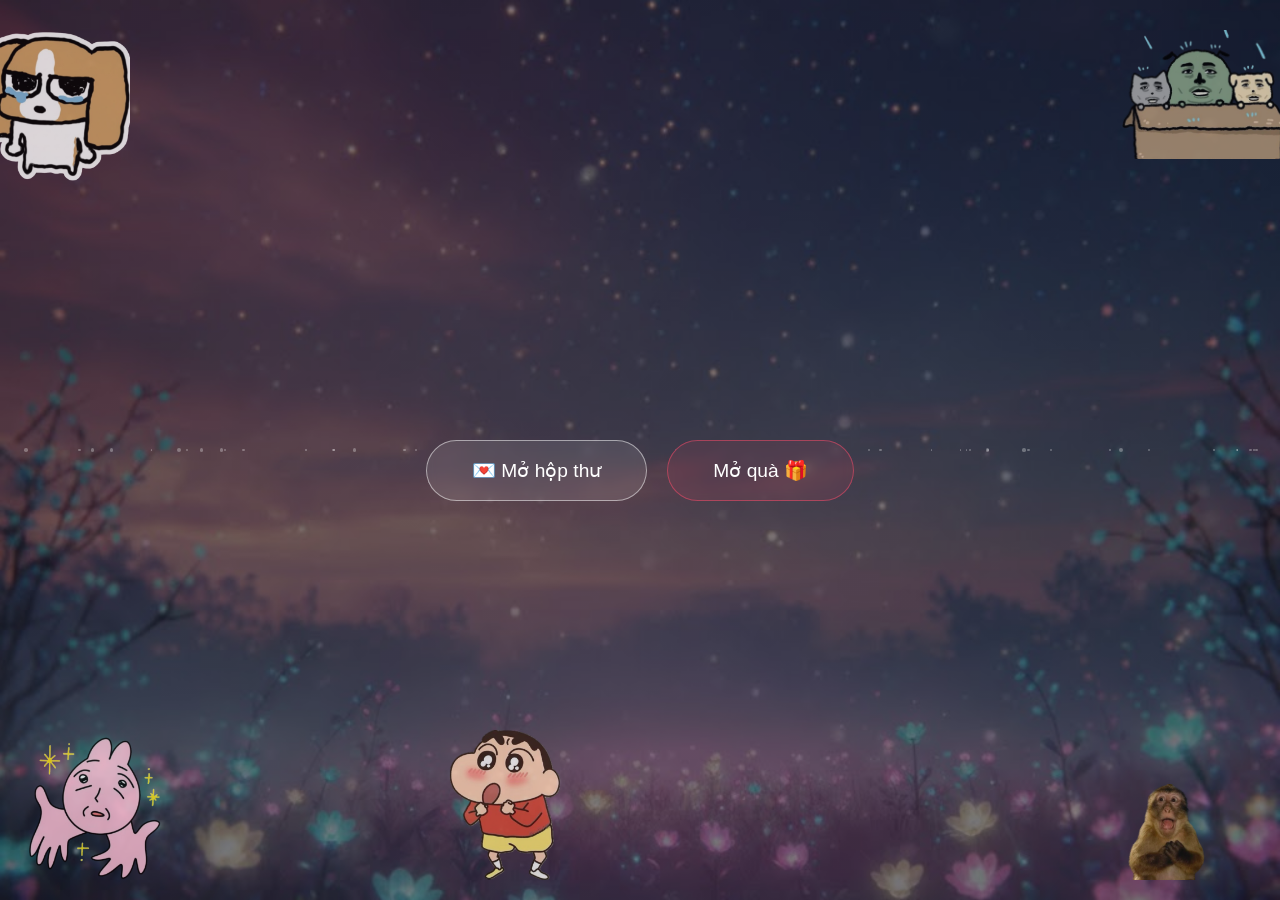
<file: index.html>
<!DOCTYPE html>
<html lang="vi">
<head>
    <meta charset="UTF-8">
    <meta name="viewport" content="width=device-width, initial-scale=1.0">
    <title>L...</title>
    <link rel="stylesheet" href="home.css">
</head>
<body>
    <img src="anh2.png" class="funny-meme meme-1" alt="Thỏ hồng">
    <img src="anh1.png" class="funny-meme meme-2" alt="3 khuôn mặt">
    <img src="anh3.png" class="funny-meme meme-3" alt="con chó">
    <img src="anh4.png" class="funny-meme meme-4" alt="con khỉ">
    <img src="anh5.png" class="funny-meme meme-5" alt="sin">
    <div class="container">
        <h1></h1>
        
        <div class="button-group">
            <div class="mail-btn" id="openMail">💌 Mở hộp thư</div>
            <a href="flower.html" class="gift-btn">Mở quà 🎁</a>
        </div>
    </div>

    <div id="letterModal" class="modal">
        <div class="modal-content">
            <span class="close-btn" id="closeMail">&times;</span>
            <h2>Gửi Em 💌,</h2>
            <p>Chúc người Đẹp ngày 1/6 vui vẻ tuyệt vời, tràn đầy năng lượng cùng ngập tràn điều hạnh phúc</p>
            <p>Luôn vui vẻ, tươi tắn và xinh xắn, bỏ lại hết những muộn phiền và nở nụ cười thật xinh nhoaaa hihi</p>
            <p>❤️❤️❤️❤️</p>
        </div>
    </div>

    <script>
        // Hiệu ứng hạt lấp lánh cũ của ông
        function createParticles() {
            for (let i = 0; i < 50; i++) {
                const particle = document.createElement('div');
                particle.className = 'particle';
                const size = Math.random() * 3 + 1 + 'px';
                particle.style.width = size;
                particle.style.height = size;
                particle.style.left = Math.random() * 100 + 'vw';
                particle.style.animationDuration = Math.random() * 10 + 10 + 's';
                particle.style.animationDelay = Math.random() * 10 + 's';
                document.body.appendChild(particle);
            }
        }
        createParticles();

        // ------------------------------------------------
        // CODE JAVASCRIPT MỚI CHO HỘP THƯ
        // ------------------------------------------------
        const mailBtn = document.getElementById('openMail');
        const modal = document.getElementById('letterModal');
        const closeBtn = document.getElementById('closeMail');

        // Mở thư
        mailBtn.onclick = function() {
            modal.style.display = "flex";
            // Dùng setTimeout để hiệu ứng CSS transition hoạt động mượt
            setTimeout(() => {
                modal.classList.add('show');
            }, 10);
        }

        // Đóng thư khi bấm dấu X
        closeBtn.onclick = function() {
            modal.classList.remove('show');
            setTimeout(() => {
                modal.style.display = "none";
            }, 400); // Đợi 400ms cho hiệu ứng mờ dần xong mới ẩn hẳn
        }

        // Đóng thư khi click ra ngoài vùng bức thư
        window.onclick = function(event) {
            if (event.target == modal) {
                modal.classList.remove('show');
                setTimeout(() => {
                    modal.style.display = "none";
                }, 400);
            }
        }
    </script>
</body>
</html>
</file>
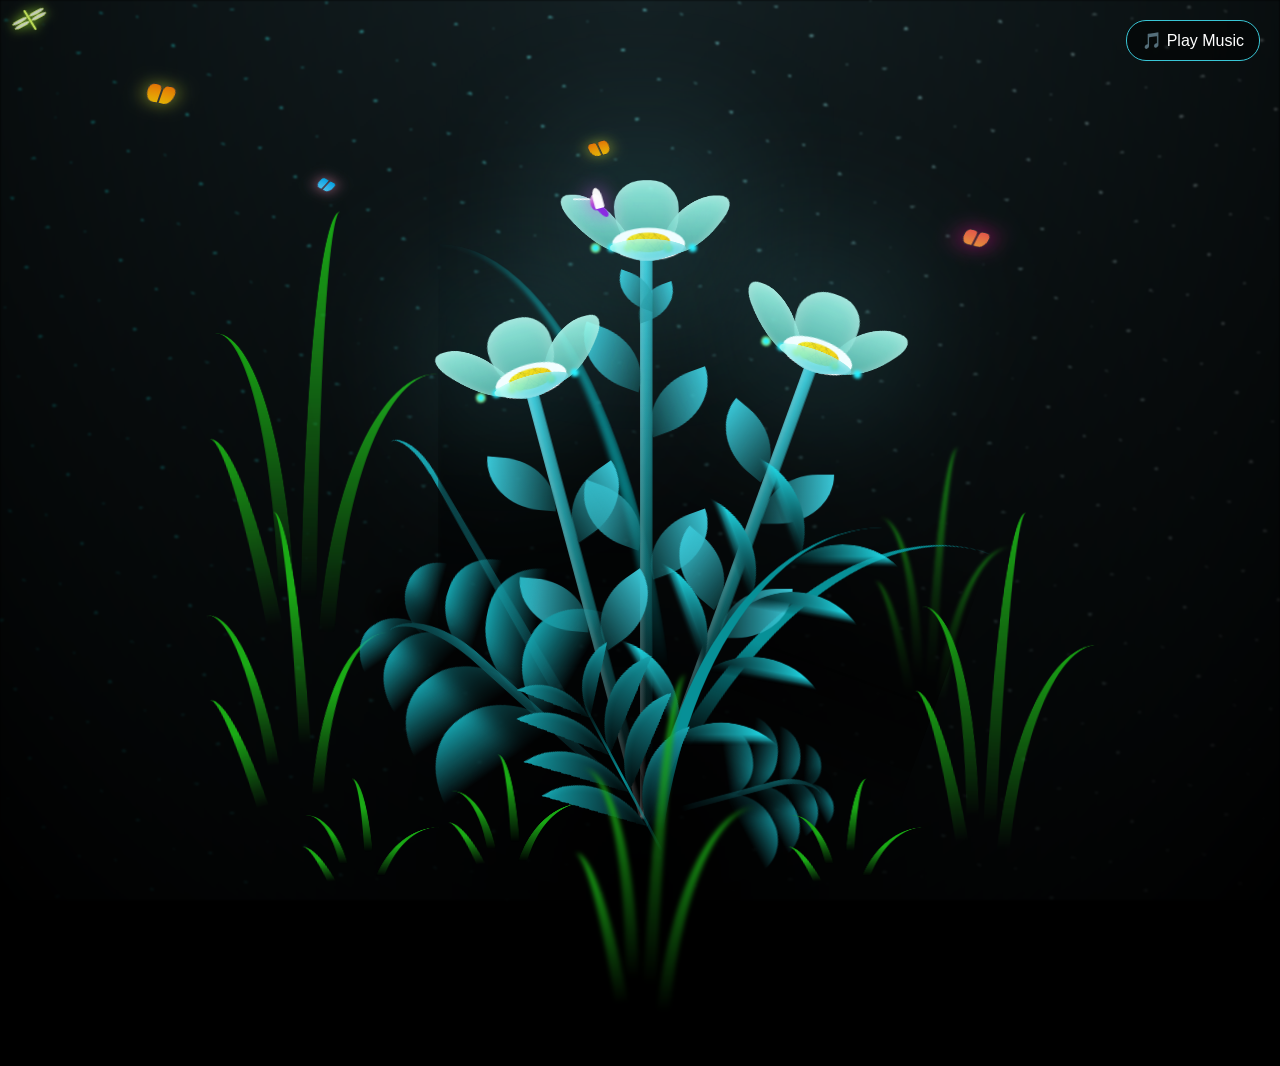
<file: flower.html>
<!DOCTYPE html>
<html lang="en">
<head>
    <meta charset="UTF-8">
    <meta name="viewport" content="width=device-width, initial-scale=1.0">
    <title>CSS Blossoming Flowers at Magical Night</title>
    <link rel="stylesheet" href="style.css">
</head>
   
<body class="not-loaded">
    <div class="night"></div>
   <div class="butterfly-space">
        <div class="butterfly-container b-1">
            <div class="butterfly">
                <div class="wing left-wing"></div>
                <div class="wing right-wing"></div>
            </div>
        </div>
        
        <div class="butterfly-container b-2">
            <div class="butterfly">
                <div class="wing left-wing"></div>
                <div class="wing right-wing"></div>
            </div>
        </div>

        <div class="butterfly-container b-3">
            <div class="butterfly">
                <div class="wing left-wing"></div>
                <div class="wing right-wing"></div>
            </div>
        </div>
    </div>
    <div class="dragonfly-container d-1">
            <div class="dragonfly">
                <div class="body"></div>
                <div class="d-wing d-left-top"></div>
                <div class="d-wing d-left-bottom"></div>
                <div class="d-wing d-right-top"></div>
                <div class="d-wing d-right-bottom"></div>
            </div>
        </div>
      <div class="hummingbird-container h-1">
            <div class="hummingbird">
                <div class="h-beak"></div>
                <div class="h-body"></div>
                <div class="h-tail"></div>
                <div class="h-wing h-wing-l"></div>
                <div class="h-wing h-wing-r"></div>
            </div>
        </div>
        <div class="butterfly-container b-5">
            <div class="butterfly">
                <div class="wing left-wing"></div>
                <div class="wing right-wing"></div>
            </div>
        </div>
    <div class="flowers">
      <div class="flower flower--1">
        <div class="flower__leafs flower__leafs--1">
          <div class="flower__leaf flower__leaf--1"></div>
          <div class="flower__leaf flower__leaf--2"></div>
          <div class="flower__leaf flower__leaf--3"></div>
          <div class="flower__leaf flower__leaf--4"></div>
          <div class="flower__white-circle"></div>
  
          <div class="flower__light flower__light--1"></div>
          <div class="flower__light flower__light--2"></div>
          <div class="flower__light flower__light--3"></div>
          <div class="flower__light flower__light--4"></div>
          <div class="flower__light flower__light--5"></div>
          <div class="flower__light flower__light--6"></div>
          <div class="flower__light flower__light--7"></div>
          <div class="flower__light flower__light--8"></div>
  
        </div>
        <div class="flower__line">
          <div class="flower__line__leaf flower__line__leaf--1"></div>
          <div class="flower__line__leaf flower__line__leaf--2"></div>
          <div class="flower__line__leaf flower__line__leaf--3"></div>
          <div class="flower__line__leaf flower__line__leaf--4"></div>
          <div class="flower__line__leaf flower__line__leaf--5"></div>
          <div class="flower__line__leaf flower__line__leaf--6"></div>
        </div>
      </div>
  
      <div class="flower flower--2">
        <div class="flower__leafs flower__leafs--2">
          <div class="flower__leaf flower__leaf--1"></div>
          <div class="flower__leaf flower__leaf--2"></div>
          <div class="flower__leaf flower__leaf--3"></div>
          <div class="flower__leaf flower__leaf--4"></div>
          <div class="flower__white-circle"></div>
  
          <div class="flower__light flower__light--1"></div>
          <div class="flower__light flower__light--2"></div>
          <div class="flower__light flower__light--3"></div>
          <div class="flower__light flower__light--4"></div>
          <div class="flower__light flower__light--5"></div>
          <div class="flower__light flower__light--6"></div>
          <div class="flower__light flower__light--7"></div>
          <div class="flower__light flower__light--8"></div>
  
        </div>
        <div class="flower__line">
          <div class="flower__line__leaf flower__line__leaf--1"></div>
          <div class="flower__line__leaf flower__line__leaf--2"></div>
          <div class="flower__line__leaf flower__line__leaf--3"></div>
          <div class="flower__line__leaf flower__line__leaf--4"></div>
        </div>
      </div>
  
      <div class="flower flower--3">
        <div class="flower__leafs flower__leafs--3">
          <div class="flower__leaf flower__leaf--1"></div>
          <div class="flower__leaf flower__leaf--2"></div>
          <div class="flower__leaf flower__leaf--3"></div>
          <div class="flower__leaf flower__leaf--4"></div>
          <div class="flower__white-circle"></div>
  
          <div class="flower__light flower__light--1"></div>
          <div class="flower__light flower__light--2"></div>
          <div class="flower__light flower__light--3"></div>
          <div class="flower__light flower__light--4"></div>
          <div class="flower__light flower__light--5"></div>
          <div class="flower__light flower__light--6"></div>
          <div class="flower__light flower__light--7"></div>
          <div class="flower__light flower__light--8"></div>
  
        </div>
        <div class="flower__line">
          <div class="flower__line__leaf flower__line__leaf--1"></div>
          <div class="flower__line__leaf flower__line__leaf--2"></div>
          <div class="flower__line__leaf flower__line__leaf--3"></div>
          <div class="flower__line__leaf flower__line__leaf--4"></div>
        </div>
      </div>
    
  
      <div class="grow-ans" style="--d:1.2s">
        <div class="flower__g-long">
          <div class="flower__g-long__top"></div>
          <div class="flower__g-long__bottom"></div>
        </div>
      </div>
  
      <div class="growing-grass">
        <div class="flower__grass flower__grass--1">
          <div class="flower__grass--top"></div>
          <div class="flower__grass--bottom"></div>
          <div class="flower__grass__leaf flower__grass__leaf--1"></div>
          <div class="flower__grass__leaf flower__grass__leaf--2"></div>
          <div class="flower__grass__leaf flower__grass__leaf--3"></div>
          <div class="flower__grass__leaf flower__grass__leaf--4"></div>
          <div class="flower__grass__leaf flower__grass__leaf--5"></div>
          <div class="flower__grass__leaf flower__grass__leaf--6"></div>
          <div class="flower__grass__leaf flower__grass__leaf--7"></div>
          <div class="flower__grass__leaf flower__grass__leaf--8"></div>
          <div class="flower__grass__overlay"></div>
        </div>
      </div>
  
      <div class="growing-grass">
        <div class="flower__grass flower__grass--2">
          <div class="flower__grass--top"></div>
          <div class="flower__grass--bottom"></div>
          <div class="flower__grass__leaf flower__grass__leaf--1"></div>
          <div class="flower__grass__leaf flower__grass__leaf--2"></div>
          <div class="flower__grass__leaf flower__grass__leaf--3"></div>
          <div class="flower__grass__leaf flower__grass__leaf--4"></div>
          <div class="flower__grass__leaf flower__grass__leaf--5"></div>
          <div class="flower__grass__leaf flower__grass__leaf--6"></div>
          <div class="flower__grass__leaf flower__grass__leaf--7"></div>
          <div class="flower__grass__leaf flower__grass__leaf--8"></div>
          <div class="flower__grass__overlay"></div>
        </div>
      </div>
  
      <div class="grow-ans" style="--d:2.4s">
        <div class="flower__g-right flower__g-right--1">
          <div class="leaf"></div>
        </div>
      </div>
  
      <div class="grow-ans" style="--d:2.8s">
        <div class="flower__g-right flower__g-right--2">
          <div class="leaf"></div>
        </div>
      </div>
  
      <div class="grow-ans" style="--d:2.8s">
        <div class="flower__g-front">
          <div class="flower__g-front__leaf-wrapper flower__g-front__leaf-wrapper--1">
            <div class="flower__g-front__leaf"></div>
          </div>
          <div class="flower__g-front__leaf-wrapper flower__g-front__leaf-wrapper--2">
            <div class="flower__g-front__leaf"></div>
          </div>
          <div class="flower__g-front__leaf-wrapper flower__g-front__leaf-wrapper--3">
            <div class="flower__g-front__leaf"></div>
          </div>
          <div class="flower__g-front__leaf-wrapper flower__g-front__leaf-wrapper--4">
            <div class="flower__g-front__leaf"></div>
          </div>
          <div class="flower__g-front__leaf-wrapper flower__g-front__leaf-wrapper--5">
            <div class="flower__g-front__leaf"></div>
          </div>
          <div class="flower__g-front__leaf-wrapper flower__g-front__leaf-wrapper--6">
            <div class="flower__g-front__leaf"></div>
          </div>
          <div class="flower__g-front__leaf-wrapper flower__g-front__leaf-wrapper--7">
            <div class="flower__g-front__leaf"></div>
          </div>
          <div class="flower__g-front__leaf-wrapper flower__g-front__leaf-wrapper--8">
            <div class="flower__g-front__leaf"></div>
          </div>
          <div class="flower__g-front__line"></div>
        </div>
      </div>
  
      <div class="grow-ans" style="--d:3.2s">
        <div class="flower__g-fr">
          <div class="leaf"></div>
          <div class="flower__g-fr__leaf flower__g-fr__leaf--1"></div>
          <div class="flower__g-fr__leaf flower__g-fr__leaf--2"></div>
          <div class="flower__g-fr__leaf flower__g-fr__leaf--3"></div>
          <div class="flower__g-fr__leaf flower__g-fr__leaf--4"></div>
          <div class="flower__g-fr__leaf flower__g-fr__leaf--5"></div>
          <div class="flower__g-fr__leaf flower__g-fr__leaf--6"></div>
          <div class="flower__g-fr__leaf flower__g-fr__leaf--7"></div>
          <div class="flower__g-fr__leaf flower__g-fr__leaf--8"></div>
        </div>
      </div>
  
      <div class="long-g long-g--0">
        <div class="grow-ans" style="--d:3s">
          <div class="leaf leaf--0"></div>
        </div>
        <div class="grow-ans" style="--d:2.2s">
          <div class="leaf leaf--1"></div>
        </div>
        <div class="grow-ans" style="--d:3.4s">
          <div class="leaf leaf--2"></div>
        </div>
        <div class="grow-ans" style="--d:3.6s">
          <div class="leaf leaf--3"></div>
        </div>
      </div>
  
      <div class="long-g long-g--1">
        <div class="grow-ans" style="--d:3.6s">
          <div class="leaf leaf--0"></div>
        </div>
        <div class="grow-ans" style="--d:3.8s">
          <div class="leaf leaf--1"></div>
        </div>
        <div class="grow-ans" style="--d:4s">
          <div class="leaf leaf--2"></div>
        </div>
        <div class="grow-ans" style="--d:4.2s">
          <div class="leaf leaf--3"></div>
        </div>
      </div>
  
      <div class="long-g long-g--2">
        <div class="grow-ans" style="--d:4s">
          <div class="leaf leaf--0"></div>
        </div>
        <div class="grow-ans" style="--d:4.2s">
          <div class="leaf leaf--1"></div>
        </div>
        <div class="grow-ans" style="--d:4.4s">
          <div class="leaf leaf--2"></div>
        </div>
        <div class="grow-ans" style="--d:4.6s">
          <div class="leaf leaf--3"></div>
        </div>
      </div>
  
      <div class="long-g long-g--3">
        <div class="grow-ans" style="--d:4s">
          <div class="leaf leaf--0"></div>
        </div>
        <div class="grow-ans" style="--d:4.2s">
          <div class="leaf leaf--1"></div>
        </div>
        <div class="grow-ans" style="--d:3s">
          <div class="leaf leaf--2"></div>
        </div>
        <div class="grow-ans" style="--d:3.6s">
          <div class="leaf leaf--3"></div>
        </div>
      </div>
  
      <div class="long-g long-g--4">
        <div class="grow-ans" style="--d:4s">
          <div class="leaf leaf--0"></div>
        </div>
        <div class="grow-ans" style="--d:4.2s">
          <div class="leaf leaf--1"></div>
        </div>
        <div class="grow-ans" style="--d:3s">
          <div class="leaf leaf--2"></div>
        </div>
        <div class="grow-ans" style="--d:3.6s">
          <div class="leaf leaf--3"></div>
        </div>
      </div>
  
      <div class="long-g long-g--5">
        <div class="grow-ans" style="--d:4s">
          <div class="leaf leaf--0"></div>
        </div>
        <div class="grow-ans" style="--d:4.2s">
          <div class="leaf leaf--1"></div>
        </div>
        <div class="grow-ans" style="--d:3s">
          <div class="leaf leaf--2"></div>
        </div>
        <div class="grow-ans" style="--d:3.6s">
          <div class="leaf leaf--3"></div>
        </div>
      </div>
  
      <div class="long-g long-g--6">
        <div class="grow-ans" style="--d:4.2s">
          <div class="leaf leaf--0"></div>
        </div>
        <div class="grow-ans" style="--d:4.4s">
          <div class="leaf leaf--1"></div>
        </div>
        <div class="grow-ans" style="--d:4.6s">
          <div class="leaf leaf--2"></div>
        </div>
        <div class="grow-ans" style="--d:4.8s">
          <div class="leaf leaf--3"></div>
        </div>
      </div>
  
      <div class="long-g long-g--7">
        <div class="grow-ans" style="--d:3s">
          <div class="leaf leaf--0"></div>
        </div>
        <div class="grow-ans" style="--d:3.2s">
          <div class="leaf leaf--1"></div>
        </div>
        <div class="grow-ans" style="--d:3.5s">
          <div class="leaf leaf--2"></div>
        </div>
        <div class="grow-ans" style="--d:3.6s">
          <div class="leaf leaf--3"></div>
        </div>
      </div>
    </div>
        <audio id="bg-music" loop>
        <source src="nhac.mp3" type="audio/mpeg">
        </audio>
        <div id="music-control" class="music-btn">🎵 Play Music</div>
    
   <div id="lyrics-container"></div>


    <!-- Javascript here -->
<script src="app.js"></script>
</body>
</html>
</file>
<file: home.css>
:root {
    --primary-color: hsl(349, 100%, 65%);
    --bg-color: #050505;
}

body {
    margin: 0;
    height: 100vh;
    display: flex;
    align-items: center;
    justify-content: center;
    /* 1. Đường dẫn ảnh: Đảm bảo file ảnh nằm cùng thư mục với index.html */
    background-image: linear-gradient(rgba(0, 0, 0, 0.3), rgba(0, 0, 0, 0.3)), url('valentine-bg.png');
    
    /* 2. Full màn hình: Đây là các dòng quan trọng nhất */
    background-size: cover;        /* Ảnh sẽ co giãn để phủ kín toàn bộ màn hình */
    background-position: center;   /* Giữ tâm bức ảnh luôn ở giữa */
    background-repeat: no-repeat;  /* Không cho phép ảnh bị lặp lại (tile) */
    background-attachment: fixed;  /* Cố định ảnh nền khi cuộn trang */

    color: white;
    font-family: 'Segoe UI', Tahoma, Geneva, Verdana, sans-serif;
    overflow: hidden;
    position: relative;
}

body::before {
    content: "";
    position: absolute;
    width: 100%;
    height: 100%;
    z-index: -1;
}

.container {
    text-align: center;
    z-index: 10;
    padding: 20px;
}

h1 {
    font-size: clamp(1.5rem, 5vw, 2.5rem);
    margin-bottom: 40px;
    font-weight: 300;
    letter-spacing: 3px;
    color: #f0f0f0;
    text-shadow: 0 0 10px rgba(255, 255, 255, 0.2);
    animation: fadeInDown 1.5s ease-out;
}

.gift-btn {
    position: relative;
    padding: 18px 45px;
    font-size: 1.2rem;
    color: white;
    text-decoration: none;
    border: 1px solid rgba(255, 77, 109, 0.5);
    background: rgba(255, 77, 109, 0.1);
    border-radius: 50px;
    overflow: hidden;
    transition: all 0.4s cubic-bezier(0.4, 0, 0.2, 1);
    display: inline-block;
    -webkit-backdrop-filter: blur(5px); /* Safari support */
    backdrop-filter: blur(5px);
    animation: fadeInUp 1.5s ease-out 0.5s backwards;
}

.gift-btn:hover {
    background: var(--primary-color);
    border-color: var(--primary-color);
    box-shadow: 0 0 30px rgba(255, 77, 109, 0.6);
    transform: translateY(-5px) scale(1.05);
}

.particle {
    position: absolute;
    background: white;
    border-radius: 50%;
    pointer-events: none;
    opacity: 0.3;
    animation: float 20s linear infinite;
}

@keyframes fadeInDown {
    from { opacity: 0; transform: translateY(-30px); }
    to { opacity: 1; transform: translateY(0); }
}

@keyframes fadeInUp {
    from { opacity: 0; transform: translateY(30px); }
    to { opacity: 1; transform: translateY(0); }
}

@keyframes float {
    0% { transform: translateY(100vh) rotate(0deg); opacity: 0; }
    10% { opacity: 0.5; }
    90% { opacity: 0.5; }
    100% { transform: translateY(-10vh) rotate(360deg); opacity: 0; }
}

/* Sắp xếp 2 nút nằm ngang */
.button-group {
    display: flex;
    gap: 20px;
    justify-content: center;
    margin-top: 20px;
    flex-wrap: wrap; /* Để tự rớt dòng trên điện thoại */
}

/* Nút hộp thư */
.mail-btn {
    position: relative;
    padding: 18px 45px;
    font-size: 1.2rem;
    color: white;
    text-decoration: none;
    border: 1px solid rgba(255, 255, 255, 0.5);
    background: rgba(255, 255, 255, 0.1);
    border-radius: 50px;
    cursor: pointer;
    transition: all 0.4s cubic-bezier(0.4, 0, 0.2, 1);
    -webkit-backdrop-filter: blur(5px);
    backdrop-filter: blur(5px);
    animation: fadeInUp 1.5s ease-out 0.5s backwards;
}

.mail-btn:hover {
    background: rgba(255, 255, 255, 0.3);
    border-color: #fff;
    box-shadow: 0 0 30px rgba(255, 255, 255, 0.4);
    transform: translateY(-5px) scale(1.05);
}

/* --- GIAO DIỆN BỨC THƯ (MODAL) --- */

.modal {
    display: none; /* Ẩn mặc định */
    position: fixed;
    z-index: 1000;
    left: 0;
    top: 0;
    width: 100%;
    height: 100%;
    background-color: rgba(0, 0, 0, 0.6); /* Nền mờ tối */
    -webkit-backdrop-filter: blur(5px); /* Safari 9+, iOS Safari 9+ */
    backdrop-filter: blur(5px);
    align-items: center;
    justify-content: center;
    opacity: 0;
    transition: opacity 0.4s ease;
}

.modal.show {
    opacity: 1;
}

/* Nội dung thư (Tờ giấy) */
.modal-content {
    background: #fff5f5; /* Màu giấy hơi hồng nhẹ */
    color: #333;
    padding: 40px;
    border-radius: 15px;
    width: 85%;
    max-width: 500px;
    text-align: left;
    position: relative;
    box-shadow: 0 10px 30px rgba(0,0,0,0.5);
    transform: translateY(-50px) scale(0.9);
    transition: all 0.4s ease;
}

/* Hiệu ứng khi thư hiện ra */
.modal.show .modal-content {
    transform: translateY(0) scale(1);
}

/* Nút X tắt thư */
.close-btn {
    position: absolute;
    top: 15px;
    right: 20px;
    color: #ff4d6d;
    font-size: 30px;
    font-weight: bold;
    cursor: pointer;
    transition: 0.3s;
}

.close-btn:hover {
    color: #d90429;
    transform: scale(1.2);
}

/* Typography trong thư */
.modal-content h2 {
    color: var(--primary-color);
    margin-bottom: 20px;
    font-size: 1.8rem;
    text-align: left;
    text-shadow: none; /* Tắt viền sáng của h1 bên ngoài */
    animation: none;
}

.modal-content p {
    line-height: 1.6;
    font-size: 1.1rem;
    margin-bottom: 15px;
    color: #444;
}
.funny-meme {
    position: fixed; /* Cố định trên màn hình */
    z-index: 5; /* Nằm dưới cái hộp thư và các nút, nhưng nằm trên nền */
    pointer-events: none; /* Tránh việc lỡ click trúng ảnh làm kẹt nút bấm */
    opacity: 0.8; /* Hơi mờ một chút cho ảo ảo, nếu muốn rõ thì đổi thành 1 */
}

/* Con thỏ hồng: Cho nó lắc qua lắc lại ở góc trái bên dưới */
.meme-1 {
    bottom: 20px;
    left: 20px;
    width: 150px; /* Chỉnh kích thước to nhỏ tùy ý */
    animation: lacQuaLacLai 3s ease-in-out infinite alternate;
}

/* 3 cái mặt trong hộp: Cho nó trôi lên trôi xuống ở góc phải bên trên */
.meme-2 {
    top: 30px;
    right: -20px;
    width: 180px;
    border-radius: 15px; /* Bo góc xíu cho đẹp */
    animation: troiLenTroiXuong 4s ease-in-out infinite alternate;
}
.meme-3 {
    top: 30px;
    left: -20px;
    width: 150px;
    border-radius: 15px; /* Bo góc xíu cho đẹp */
    animation: troiLenTroiXuong 4s ease-in-out infinite alternate;
}
.meme-4 {
    bottom: 20px;
    right: 50px;
    width: 150px;
    border-radius: 15px; /* Bo góc xíu cho đẹp */
    animation: troiLenTroiXuong 4s ease-in-out infinite alternate;
}
.meme-5 {
    bottom: 20px;
    right: 700px;
    width: 150px;
    border-radius: 15px; /* Bo góc xíu cho đẹp */
    animation: troiLenTroiXuong 4s ease-in-out infinite alternate;
}
/* Hiệu ứng 1: Lắc qua lắc lại */
@keyframes lacQuaLacLai {
    0% { transform: translateX(0) rotate(-15deg); }
    100% { transform: translateX(50px) rotate(15deg); }
}

/* Hiệu ứng 2: Trôi lên trôi xuống */
@keyframes troiLenTroiXuong {
    0% { transform: translateY(0) rotate(5deg); }
    100% { transform: translateY(40px) rotate(-5deg); }
}
/* --- HIỆU ỨNG ĐOM ĐÓM BAY LƯỢN --- */
.firefly {
    position: fixed;
    width: 4px; /* Kích thước con đom đóm */
    height: 4px;
    background-color: #fff;
    border-radius: 50%;
    box-shadow: 0 0 8px #e6f836, 0 0 15px #e6f836, 0 0 20px #e6f836; /* Ánh sáng vàng xanh */
    pointer-events: none; /* Không chặn click chuột của người dùng */
    z-index: 99; /* Nằm trên nền nhưng dưới lời bài hát */
    opacity: 0;
}

@keyframes fly {
    0% {
        transform: translate(0, 0) scale(0.5);
        opacity: 0;
    }
    20% { opacity: 1; }
    80% { opacity: 1; }
    100% {
        /* Bay đến tọa độ ngẫu nhiên (--tx, --ty) được cấp bởi JS */
        transform: translate(var(--tx), var(--ty)) scale(1.2);
        opacity: 0;
    }
}
</file>
<file: style.css>
*,
*::after,
*::before {
  padding: 0;
  margin: 0;
  box-sizing: border-box;
}

:root {
  --dark-color: #000;
}

body {
  display: flex;
  align-items: flex-end;
  justify-content: center;
  min-height: 100vh;
  background-color: var(--dark-color);
  overflow: hidden;
  perspective: 1000px;
}

.night {
  position: fixed;
  left: 50%;
  top: 0;
  transform: translateX(-50%);
  width: 100%;
  height: 100%;
  filter: blur(0.1vmin);
  background-image: radial-gradient(ellipse at top, transparent 0%, var(--dark-color)), radial-gradient(ellipse at bottom, var(--dark-color), rgba(145, 233, 255, 0.2)), repeating-linear-gradient(220deg, black 0px, black 19px, transparent 19px, transparent 22px), repeating-linear-gradient(189deg, black 0px, black 19px, transparent 19px, transparent 22px), repeating-linear-gradient(148deg, black 0px, black 19px, transparent 19px, transparent 22px), linear-gradient(90deg, #00fffa, #f0f0f0);
}

.flowers {
  position: relative;
  transform: scale(0.9);
}

.flower {
  position: absolute;
  bottom: 10vmin;
  transform-origin: bottom center;
  z-index: 10;
  --fl-speed: 1.5s;
}
.flower--1 {
  animation: moving-flower-1 4s linear infinite;
}
.flower--1 .flower__line {
  height: 70vmin;
  animation-delay: 0.3s;
}
.flower--1 .flower__line__leaf--1 {
  animation: blooming-leaf-right var(--fl-speed) 1.6s backwards;
}
.flower--1 .flower__line__leaf--2 {
  animation: blooming-leaf-right var(--fl-speed) 1.4s backwards;
}
.flower--1 .flower__line__leaf--3 {
  animation: blooming-leaf-left var(--fl-speed) 1.2s backwards;
}
.flower--1 .flower__line__leaf--4 {
  animation: blooming-leaf-left var(--fl-speed) 1s backwards;
}
.flower--1 .flower__line__leaf--5 {
  animation: blooming-leaf-right var(--fl-speed) 1.8s backwards;
}
.flower--1 .flower__line__leaf--6 {
  animation: blooming-leaf-left var(--fl-speed) 2s backwards;
}
.flower--2 {
  left: 50%;
  transform: rotate(20deg);
  animation: moving-flower-2 4s linear infinite;
}
.flower--2 .flower__line {
  height: 60vmin;
  animation-delay: 0.6s;
}
.flower--2 .flower__line__leaf--1 {
  animation: blooming-leaf-right var(--fl-speed) 1.9s backwards;
}
.flower--2 .flower__line__leaf--2 {
  animation: blooming-leaf-right var(--fl-speed) 1.7s backwards;
}
.flower--2 .flower__line__leaf--3 {
  animation: blooming-leaf-left var(--fl-speed) 1.5s backwards;
}
.flower--2 .flower__line__leaf--4 {
  animation: blooming-leaf-left var(--fl-speed) 1.3s backwards;
}
.flower--3 {
  left: 50%;
  transform: rotate(-15deg);
  animation: moving-flower-3 4s linear infinite;
}
.flower--3 .flower__line {
  animation-delay: 0.9s;
}
.flower--3 .flower__line__leaf--1 {
  animation: blooming-leaf-right var(--fl-speed) 2.5s backwards;
}
.flower--3 .flower__line__leaf--2 {
  animation: blooming-leaf-right var(--fl-speed) 2.3s backwards;
}
.flower--3 .flower__line__leaf--3 {
  animation: blooming-leaf-left var(--fl-speed) 2.1s backwards;
}
.flower--3 .flower__line__leaf--4 {
  animation: blooming-leaf-left var(--fl-speed) 1.9s backwards;
}
.flower__leafs {
  position: relative;
  animation: blooming-flower 2s backwards;
}
.flower__leafs--1 {
  animation-delay: 1.1s;
}
.flower__leafs--2 {
  animation-delay: 1.4s;
}
.flower__leafs--3 {
  animation-delay: 1.7s;
}
.flower__leafs::after {
  content: "";
  position: absolute;
  left: 0;
  top: 0;
  transform: translate(-50%, -100%);
  width: 8vmin;
  height: 8vmin;
  background-color: #6bf0ff;
  filter: blur(10vmin);
}
.flower__leaf {
  position: absolute;
  bottom: 0;
  left: 50%;
  width: 8vmin;
  height: 11vmin;
  border-radius: 51% 49% 47% 53%/44% 45% 55% 69%;
  background-color: #a7ffee;
  background-image: linear-gradient(to top, #54b8aa, #a7ffee);
  transform-origin: bottom center;
  opacity: 0.9;
  box-shadow: inset 0 0 2vmin rgba(255, 255, 255, 0.5);
}
.flower__leaf--1 {
  transform: translate(-10%, 1%) rotateY(40deg) rotateX(-50deg);
}
.flower__leaf--2 {
  transform: translate(-50%, -4%) rotateX(40deg);
}
.flower__leaf--3 {
  transform: translate(-90%, 0%) rotateY(45deg) rotateX(50deg);
}
.flower__leaf--4 {
  width: 8vmin;
  height: 8vmin;
  transform-origin: bottom left;
  border-radius: 4vmin 10vmin 4vmin 4vmin;
  transform: translate(0%, 18%) rotateX(70deg) rotate(-43deg);
  background-image: linear-gradient(to top, #39c6d6, #a7ffee);
  z-index: 1;
  opacity: 0.8;
}
.flower__white-circle {
  position: absolute;
  left: -3.5vmin;
  top: -3vmin;
  width: 9vmin;
  height: 4vmin;
  border-radius: 50%;
  background-color: #fff;
}
.flower__white-circle::after {
  content: "";
  position: absolute;
  left: 50%;
  top: 45%;
  transform: translate(-50%, -50%);
  width: 60%;
  height: 60%;
  border-radius: inherit;
  background-image: repeating-linear-gradient(135deg, rgba(0, 0, 0, 0.03) 0px, rgba(0, 0, 0, 0.03) 1px, transparent 1px, transparent 12px), repeating-linear-gradient(45deg, rgba(0, 0, 0, 0.03) 0px, rgba(0, 0, 0, 0.03) 1px, transparent 1px, transparent 12px), repeating-linear-gradient(67.5deg, rgba(0, 0, 0, 0.03) 0px, rgba(0, 0, 0, 0.03) 1px, transparent 1px, transparent 12px), repeating-linear-gradient(135deg, rgba(0, 0, 0, 0.03) 0px, rgba(0, 0, 0, 0.03) 1px, transparent 1px, transparent 12px), repeating-linear-gradient(45deg, rgba(0, 0, 0, 0.03) 0px, rgba(0, 0, 0, 0.03) 1px, transparent 1px, transparent 12px), repeating-linear-gradient(112.5deg, rgba(0, 0, 0, 0.03) 0px, rgba(0, 0, 0, 0.03) 1px, transparent 1px, transparent 12px), repeating-linear-gradient(112.5deg, rgba(0, 0, 0, 0.03) 0px, rgba(0, 0, 0, 0.03) 1px, transparent 1px, transparent 12px), repeating-linear-gradient(45deg, rgba(0, 0, 0, 0.03) 0px, rgba(0, 0, 0, 0.03) 1px, transparent 1px, transparent 12px), repeating-linear-gradient(22.5deg, rgba(0, 0, 0, 0.03) 0px, rgba(0, 0, 0, 0.03) 1px, transparent 1px, transparent 12px), repeating-linear-gradient(45deg, rgba(0, 0, 0, 0.03) 0px, rgba(0, 0, 0, 0.03) 1px, transparent 1px, transparent 12px), repeating-linear-gradient(22.5deg, rgba(0, 0, 0, 0.03) 0px, rgba(0, 0, 0, 0.03) 1px, transparent 1px, transparent 12px), repeating-linear-gradient(135deg, rgba(0, 0, 0, 0.03) 0px, rgba(0, 0, 0, 0.03) 1px, transparent 1px, transparent 12px), repeating-linear-gradient(157.5deg, rgba(0, 0, 0, 0.03) 0px, rgba(0, 0, 0, 0.03) 1px, transparent 1px, transparent 12px), repeating-linear-gradient(67.5deg, rgba(0, 0, 0, 0.03) 0px, rgba(0, 0, 0, 0.03) 1px, transparent 1px, transparent 12px), repeating-linear-gradient(67.5deg, rgba(0, 0, 0, 0.03) 0px, rgba(0, 0, 0, 0.03) 1px, transparent 1px, transparent 12px), linear-gradient(90deg, #ffeb12, #ffce00);
}
.flower__line {
  height: 55vmin;
  width: 1.5vmin;
  background-image: linear-gradient(to left, rgba(0, 0, 0, 0.2), transparent, rgba(255, 255, 255, 0.2)), linear-gradient(to top, transparent 10%, #14757a, #39c6d6);
  box-shadow: inset 0 0 2px rgba(0, 0, 0, 0.5);
  animation: grow-flower-tree 7s backwards;
}
.flower__line__leaf {
  --w: 7vmin;
  --h: calc(var(--w) + 2vmin);
  position: absolute;
  top: 20%;
  left: 90%;
  width: var(--w);
  height: var(--h);
  border-top-right-radius: var(--h);
  border-bottom-left-radius: var(--h);
  background-image: linear-gradient(to top, rgba(20, 117, 122, 0.4), #39c6d6);
}
.flower__line__leaf--1 {
  transform: rotate(70deg) rotateY(30deg);
}
.flower__line__leaf--2 {
  top: 45%;
  transform: rotate(70deg) rotateY(30deg);
}
.flower__line__leaf--3, .flower__line__leaf--4, .flower__line__leaf--6 {
  border-top-right-radius: 0;
  border-bottom-left-radius: 0;
  border-top-left-radius: var(--h);
  border-bottom-right-radius: var(--h);
  left: -460%;
  top: 12%;
  transform: rotate(-70deg) rotateY(30deg);
}
.flower__line__leaf--4 {
  top: 40%;
}
.flower__line__leaf--5 {
  top: 0;
  transform-origin: left;
  transform: rotate(70deg) rotateY(30deg) scale(0.6);
}
.flower__line__leaf--6 {
  top: -2%;
  left: -450%;
  transform-origin: right;
  transform: rotate(-70deg) rotateY(30deg) scale(0.6);
}
.flower__light {
  position: absolute;
  bottom: 0vmin;
  width: 1vmin;
  height: 1vmin;
  background-color: #fffb00;
  border-radius: 50%;
  filter: blur(0.2vmin);
  animation: light-ans 4s linear infinite backwards;
}
.flower__light:nth-child(odd) {
  background-color: #23f0ff;
}
.flower__light--1 {
  left: -2vmin;
  animation-delay: 1s;
}
.flower__light--2 {
  left: 3vmin;
  animation-delay: 0.5s;
}
.flower__light--3 {
  left: -6vmin;
  animation-delay: 0.3s;
}
.flower__light--4 {
  left: 6vmin;
  animation-delay: 0.9s;
}
.flower__light--5 {
  left: -1vmin;
  animation-delay: 1.5s;
}
.flower__light--6 {
  left: -4vmin;
  animation-delay: 3s;
}
.flower__light--7 {
  left: 3vmin;
  animation-delay: 2s;
}
.flower__light--8 {
  left: -6vmin;
  animation-delay: 3.5s;
}
.flower__grass {
  --c: #159faa;
  --line-w: 1.5vmin;
  position: absolute;
  bottom: 12vmin;
  left: -7vmin;
  display: flex;
  flex-direction: column;
  align-items: flex-end;
  z-index: 20;
  transform-origin: bottom center;
  transform: rotate(-48deg) rotateY(40deg);
}
.flower__grass--1 {
  animation: moving-grass 2s linear infinite;
}
.flower__grass--2 {
  left: 2vmin;
  bottom: 10vmin;
  transform: scale(0.5) rotate(75deg) rotateX(10deg) rotateY(-200deg);
  opacity: 0.8;
  z-index: 0;
  animation: moving-grass--2 1.5s linear infinite;
}
.flower__grass--top {
  width: 7vmin;
  height: 10vmin;
  border-top-right-radius: 100%;
  border-right: var(--line-w) solid var(--c);
  transform-origin: bottom center;
  transform: rotate(-2deg);
}
.flower__grass--bottom {
  margin-top: -2px;
  width: var(--line-w);
  height: 25vmin;
  background-image: linear-gradient(to top, transparent, var(--c));
}
.flower__grass__leaf {
  --size: 10vmin;
  position: absolute;
  width: calc(var(--size) * 2.1);
  height: var(--size);
  border-top-left-radius: var(--size);
  border-top-right-radius: var(--size);
  background-image: linear-gradient(to top, transparent, transparent 30%, var(--c));
  z-index: 100;
}
.flower__grass__leaf--1 {
  top: -6%;
  left: 30%;
  --size: 6vmin;
  transform: rotate(-20deg);
  animation: growing-grass-ans--1 2s 2.6s backwards;
}
@keyframes growing-grass-ans--1 {
  0% {
    transform-origin: bottom left;
    transform: rotate(-20deg) scale(0);
  }
}
.flower__grass__leaf--2 {
  top: -5%;
  left: -110%;
  --size: 6vmin;
  transform: rotate(10deg);
  animation: growing-grass-ans--2 2s 2.4s linear backwards;
}
@keyframes growing-grass-ans--2 {
  0% {
    transform-origin: bottom right;
    transform: rotate(10deg) scale(0);
  }
}
.flower__grass__leaf--3 {
  top: 5%;
  left: 60%;
  --size: 8vmin;
  transform: rotate(-18deg) rotateX(-20deg);
  animation: growing-grass-ans--3 2s 2.2s linear backwards;
}
@keyframes growing-grass-ans--3 {
  0% {
    transform-origin: bottom left;
    transform: rotate(-18deg) rotateX(-20deg) scale(0);
  }
}
.flower__grass__leaf--4 {
  top: 6%;
  left: -135%;
  --size: 8vmin;
  transform: rotate(2deg);
  animation: growing-grass-ans--4 2s 2s linear backwards;
}
@keyframes growing-grass-ans--4 {
  0% {
    transform-origin: bottom right;
    transform: rotate(2deg) scale(0);
  }
}
.flower__grass__leaf--5 {
  top: 20%;
  left: 60%;
  --size: 10vmin;
  transform: rotate(-24deg) rotateX(-20deg);
  animation: growing-grass-ans--5 2s 1.8s linear backwards;
}
@keyframes growing-grass-ans--5 {
  0% {
    transform-origin: bottom left;
    transform: rotate(-24deg) rotateX(-20deg) scale(0);
  }
}
.flower__grass__leaf--6 {
  top: 22%;
  left: -180%;
  --size: 10vmin;
  transform: rotate(10deg);
  animation: growing-grass-ans--6 2s 1.6s linear backwards;
}
@keyframes growing-grass-ans--6 {
  0% {
    transform-origin: bottom right;
    transform: rotate(10deg) scale(0);
  }
}
.flower__grass__leaf--7 {
  top: 39%;
  left: 70%;
  --size: 10vmin;
  transform: rotate(-10deg);
  animation: growing-grass-ans--7 2s 1.4s linear backwards;
}
@keyframes growing-grass-ans--7 {
  0% {
    transform-origin: bottom left;
    transform: rotate(-10deg) scale(0);
  }
}
.flower__grass__leaf--8 {
  top: 40%;
  left: -215%;
  --size: 11vmin;
  transform: rotate(10deg);
  animation: growing-grass-ans--8 2s 1.2s linear backwards;
}
@keyframes growing-grass-ans--8 {
  0% {
    transform-origin: bottom right;
    transform: rotate(10deg) scale(0);
  }
}
.flower__grass__overlay {
  position: absolute;
  top: -10%;
  right: 0%;
  width: 100%;
  height: 100%;
  background-color: rgba(0, 0, 0, 0.6);
  filter: blur(1.5vmin);
  z-index: 100;
}
.flower__g-long {
  --w: 2vmin;
  --h: 6vmin;
  --c: #159faa;
  position: absolute;
  bottom: 10vmin;
  left: -3vmin;
  transform-origin: bottom center;
  transform: rotate(-30deg) rotateY(-20deg);
  display: flex;
  flex-direction: column;
  align-items: flex-end;
  animation: flower-g-long-ans 3s linear infinite;
}
@keyframes flower-g-long-ans {
  0%, 100% {
    transform: rotate(-30deg) rotateY(-20deg);
  }
  50% {
    transform: rotate(-32deg) rotateY(-20deg);
  }
}
.flower__g-long__top {
  top: calc(var(--h) * -1);
  width: calc(var(--w) + 1vmin);
  height: var(--h);
  border-top-right-radius: 100%;
  border-right: 0.7vmin solid var(--c);
  transform: translate(-0.7vmin, 1vmin);
}
.flower__g-long__bottom {
  width: var(--w);
  height: 50vmin;
  transform-origin: bottom center;
  background-image: linear-gradient(to top, transparent 30%, var(--c));
  box-shadow: inset 0 0 2px rgba(0, 0, 0, 0.5);
  clip-path: polygon(35% 0, 65% 1%, 100% 100%, 0% 100%);
}
.flower__g-right {
  position: absolute;
  bottom: 6vmin;
  left: -2vmin;
  transform-origin: bottom left;
  transform: rotate(20deg);
}
.flower__g-right .leaf {
  width: 30vmin;
  height: 50vmin;
  border-top-left-radius: 100%;
  border-left: 2vmin solid #079097;
  background-image: linear-gradient(to bottom, transparent, var(--dark-color) 60%);
  -webkit-mask-image: linear-gradient(to top, transparent 30%, #079097 60%);
}
.flower__g-right--1 {
  animation: flower-g-right-ans 2.5s linear infinite;
}
.flower__g-right--2 {
  left: 5vmin;
  transform: rotateY(-180deg);
  animation: flower-g-right-ans--2 3s linear infinite;
}
.flower__g-right--2 .leaf {
  height: 75vmin;
  filter: blur(0.3vmin);
  opacity: 0.8;
}
@keyframes flower-g-right-ans {
  0%, 100% {
    transform: rotate(20deg);
  }
  50% {
    transform: rotate(24deg) rotateX(-20deg);
  }
}
@keyframes flower-g-right-ans--2 {
  0%, 100% {
    transform: rotateY(-180deg) rotate(0deg) rotateX(-20deg);
  }
  50% {
    transform: rotateY(-180deg) rotate(6deg) rotateX(-20deg);
  }
}
.flower__g-front {
  position: absolute;
  bottom: 6vmin;
  left: 2.5vmin;
  z-index: 100;
  transform-origin: bottom center;
  transform: rotate(-28deg) rotateY(30deg) scale(1.04);
  animation: flower__g-front-ans 2s linear infinite;
}
@keyframes flower__g-front-ans {
  0%, 100% {
    transform: rotate(-28deg) rotateY(30deg) scale(1.04);
  }
  50% {
    transform: rotate(-35deg) rotateY(40deg) scale(1.04);
  }
}
.flower__g-front__line {
  width: 0.3vmin;
  height: 20vmin;
  background-image: linear-gradient(to top, transparent, #079097, transparent 100%);
  position: relative;
}
.flower__g-front__leaf-wrapper {
  position: absolute;
  top: 0;
  left: 0;
  transform-origin: bottom left;
  transform: rotate(10deg);
}
.flower__g-front__leaf-wrapper:nth-child(even) {
  left: 0vmin;
  transform: rotateY(-180deg) rotate(5deg);
  animation: flower__g-front__leaf-left-ans 1s ease-in backwards;
}
.flower__g-front__leaf-wrapper:nth-child(odd) {
  animation: flower__g-front__leaf-ans 1s ease-in backwards;
}
.flower__g-front__leaf-wrapper--1 {
  top: -8vmin;
  transform: scale(0.7);
  animation: flower__g-front__leaf-ans 1s 5.5s ease-in backwards !important;
}
.flower__g-front__leaf-wrapper--2 {
  top: -8vmin;
  transform: rotateY(-180deg) scale(0.7) !important;
  animation: flower__g-front__leaf-left-ans-2 1s 4.6s ease-in backwards !important;
}
.flower__g-front__leaf-wrapper--3 {
  top: -3vmin;
  animation: flower__g-front__leaf-ans 1s 4.6s ease-in backwards;
}
.flower__g-front__leaf-wrapper--4 {
  top: -3vmin;
  transform: rotateY(-180deg) scale(0.9) !important;
  animation: flower__g-front__leaf-left-ans-2 1s 4.6s ease-in backwards !important;
}
@keyframes flower__g-front__leaf-left-ans-2 {
  0% {
    transform: rotateY(-180deg) scale(0);
  }
}
.flower__g-front__leaf-wrapper--5, .flower__g-front__leaf-wrapper--6 {
  top: 2vmin;
}
.flower__g-front__leaf-wrapper--7, .flower__g-front__leaf-wrapper--8 {
  top: 6.5vmin;
}
.flower__g-front__leaf-wrapper--2 {
  animation-delay: 5.2s !important;
}
.flower__g-front__leaf-wrapper--3 {
  animation-delay: 4.9s !important;
}
.flower__g-front__leaf-wrapper--5 {
  animation-delay: 4.3s !important;
}
.flower__g-front__leaf-wrapper--6 {
  animation-delay: 4.1s !important;
}
.flower__g-front__leaf-wrapper--7 {
  animation-delay: 3.8s !important;
}
.flower__g-front__leaf-wrapper--8 {
  animation-delay: 3.5s !important;
}
@keyframes flower__g-front__leaf-ans {
  0% {
    transform: rotate(10deg) scale(0);
  }
}
@keyframes flower__g-front__leaf-left-ans {
  0% {
    transform: rotateY(-180deg) rotate(5deg) scale(0);
  }
}
.flower__g-front__leaf {
  width: 10vmin;
  height: 10vmin;
  border-radius: 100% 0% 0% 100%/100% 100% 0% 0%;
  box-shadow: inset 0 2px 1vmin rgba(44, 238, 252, 0.2);
  background-image: linear-gradient(to bottom left, transparent, var(--dark-color)), linear-gradient(to bottom right, #159faa 50%, transparent 50%, transparent);
  -webkit-mask-image: linear-gradient(to bottom right, #159faa 50%, transparent 50%, transparent);
  mask-image: linear-gradient(to bottom right, #159faa 50%, transparent 50%, transparent);
}
.flower__g-fr {
  position: absolute;
  bottom: -4vmin;
  left: vmin;
  transform-origin: bottom left;
  z-index: 10;
  animation: flower__g-fr-ans 2s linear infinite;
}
@keyframes flower__g-fr-ans {
  0%, 100% {
    transform: rotate(2deg);
  }
  50% {
    transform: rotate(4deg);
  }
}
.flower__g-fr .leaf {
  width: 30vmin;
  height: 50vmin;
  border-top-left-radius: 100%;
  border-left: 2vmin solid #079097;
  -webkit-mask-image: linear-gradient(to top, transparent 25%, #079097 50%);
  position: relative;
  z-index: 1;
}
.flower__g-fr__leaf {
  position: absolute;
  top: 0;
  left: 0;
  width: 10vmin;
  height: 10vmin;
  border-radius: 100% 0% 0% 100%/100% 100% 0% 0%;
  box-shadow: inset 0 2px 1vmin rgba(44, 238, 252, 0.2);
  background-image: linear-gradient(to bottom left, transparent, var(--dark-color) 98%), linear-gradient(to bottom right, #23f0ff 45%, transparent 50%, transparent);
  -webkit-mask-image: linear-gradient(135deg, #159faa 40%, transparent 50%, transparent);
}
.flower__g-fr__leaf--1 {
  left: 20vmin;
  transform: rotate(45deg);
  animation: flower__g-fr-leaft-ans-1 0.5s 5.2s linear backwards;
}
@keyframes flower__g-fr-leaft-ans-1 {
  0% {
    transform-origin: left;
    transform: rotate(45deg) scale(0);
  }
}
.flower__g-fr__leaf--2 {
  left: 12vmin;
  top: -7vmin;
  transform: rotate(25deg) rotateY(-180deg);
  animation: flower__g-fr-leaft-ans-6 0.5s 5s linear backwards;
}
.flower__g-fr__leaf--3 {
  left: 15vmin;
  top: 6vmin;
  transform: rotate(55deg);
  animation: flower__g-fr-leaft-ans-5 0.5s 4.8s linear backwards;
}
.flower__g-fr__leaf--4 {
  left: 6vmin;
  top: -2vmin;
  transform: rotate(25deg) rotateY(-180deg);
  animation: flower__g-fr-leaft-ans-6 0.5s 4.6s linear backwards;
}
.flower__g-fr__leaf--5 {
  left: 10vmin;
  top: 14vmin;
  transform: rotate(55deg);
  animation: flower__g-fr-leaft-ans-5 0.5s 4.4s linear backwards;
}
@keyframes flower__g-fr-leaft-ans-5 {
  0% {
    transform-origin: left;
    transform: rotate(55deg) scale(0);
  }
}
.flower__g-fr__leaf--6 {
  left: 0vmin;
  top: 6vmin;
  transform: rotate(25deg) rotateY(-180deg);
  animation: flower__g-fr-leaft-ans-6 0.5s 4.2s linear backwards;
}
@keyframes flower__g-fr-leaft-ans-6 {
  0% {
    transform-origin: right;
    transform: rotate(25deg) rotateY(-180deg) scale(0);
  }
}
.flower__g-fr__leaf--7 {
  left: 5vmin;
  top: 22vmin;
  transform: rotate(45deg);
  animation: flower__g-fr-leaft-ans-7 0.5s 4s linear backwards;
}
@keyframes flower__g-fr-leaft-ans-7 {
  0% {
    transform-origin: left;
    transform: rotate(45deg) scale(0);
  }
}
.flower__g-fr__leaf--8 {
  left: -4vmin;
  top: 15vmin;
  transform: rotate(15deg) rotateY(-180deg);
  animation: flower__g-fr-leaft-ans-8 0.5s 3.8s linear backwards;
}
@keyframes flower__g-fr-leaft-ans-8 {
  0% {
    transform-origin: right;
    transform: rotate(15deg) rotateY(-180deg) scale(0);
  }
}

.long-g {
  position: absolute;
  bottom: 25vmin;
  left: -42vmin;
  transform-origin: bottom left;
}
.long-g--1 {
  bottom: 0vmin;
  transform: scale(0.8) rotate(-5deg);
}
.long-g--1 .leaf {
  -webkit-mask-image: linear-gradient(to top, transparent 40%, #079097 80%) !important;
}
.long-g--1 .leaf--1 {
  --w: 5vmin;
  --h: 60vmin;
  left: -2vmin;
  transform: rotate(3deg) rotateY(-180deg);
}
.long-g--2, .long-g--3 {
  bottom: -3vmin;
  left: -35vmin;
  transform-origin: center;
  transform: scale(0.6) rotateX(60deg);
}
.long-g--2 .leaf, .long-g--3 .leaf {
  -webkit-mask-image: linear-gradient(to top, transparent 50%, #079097 80%) !important;
}
.long-g--2 .leaf--1, .long-g--3 .leaf--1 {
  left: -1vmin;
  transform: rotateY(-180deg);
}
.long-g--3 {
  left: -17vmin;
  bottom: 0vmin;
}
.long-g--3 .leaf {
  -webkit-mask-image: linear-gradient(to top, transparent 40%, #079097 80%) !important;
}
.long-g--4 {
  left: 25vmin;
  bottom: -3vmin;
  transform-origin: center;
  transform: scale(0.6) rotateX(60deg);
}
.long-g--4 .leaf {
  -webkit-mask-image: linear-gradient(to top, transparent 50%, #079097 80%) !important;
}
.long-g--5 {
  left: 42vmin;
  bottom: 0vmin;
  transform: scale(0.8) rotate(2deg);
}
.long-g--6 {
  left: 0vmin;
  bottom: -20vmin;
  z-index: 100;
  filter: blur(0.3vmin);
  transform: scale(0.8) rotate(2deg);
}
.long-g--7 {
  left: 35vmin;
  bottom: 20vmin;
  z-index: -1;
  filter: blur(0.3vmin);
  transform: scale(0.6) rotate(2deg);
  opacity: 0.7;
}
.long-g .leaf {
  --w: 15vmin;
  --h: 40vmin;
  --c: #1aaa15;
  position: absolute;
  bottom: 0;
  width: var(--w);
  height: var(--h);
  border-top-left-radius: 100%;
  border-left: 2vmin solid var(--c);
  -webkit-mask-image: linear-gradient(to top, transparent 20%, var(--dark-color));
  transform-origin: bottom center;
}
.long-g .leaf--0 {
  left: 2vmin;
  animation: leaf-ans-1 4s linear infinite;
}
.long-g .leaf--1 {
  --w: 5vmin;
  --h: 60vmin;
  animation: leaf-ans-1 4s linear infinite;
}
.long-g .leaf--2 {
  --w: 10vmin;
  --h: 40vmin;
  left: -0.5vmin;
  bottom: 5vmin;
  transform-origin: bottom left;
  transform: rotateY(-180deg);
  animation: leaf-ans-2 3s linear infinite;
}
.long-g .leaf--3 {
  --w: 5vmin;
  --h: 30vmin;
  left: -1vmin;
  bottom: 3.2vmin;
  transform-origin: bottom left;
  transform: rotate(-10deg) rotateY(-180deg);
  animation: leaf-ans-3 3s linear infinite;
}

@keyframes leaf-ans-1 {
  0%, 100% {
    transform: rotate(-5deg) scale(1);
  }
  50% {
    transform: rotate(5deg) scale(1.1);
  }
}
@keyframes leaf-ans-2 {
  0%, 100% {
    transform: rotateY(-180deg) rotate(5deg);
  }
  50% {
    transform: rotateY(-180deg) rotate(0deg) scale(1.1);
  }
}
@keyframes leaf-ans-3 {
  0%, 100% {
    transform: rotate(-10deg) rotateY(-180deg);
  }
  50% {
    transform: rotate(-20deg) rotateY(-180deg);
  }
}
.grow-ans {
  animation: grow-ans 2s var(--d) backwards;
}

@keyframes grow-ans {
  0% {
    transform: scale(0);
    opacity: 0;
  }
}
@keyframes light-ans {
  0% {
    opacity: 0;
    transform: translateY(0vmin);
  }
  25% {
    opacity: 1;
    transform: translateY(-5vmin) translateX(-2vmin);
  }
  50% {
    opacity: 1;
    transform: translateY(-15vmin) translateX(2vmin);
    filter: blur(0.2vmin);
  }
  75% {
    transform: translateY(-20vmin) translateX(-2vmin);
    filter: blur(0.2vmin);
  }
  100% {
    transform: translateY(-30vmin);
    opacity: 0;
    filter: blur(1vmin);
  }
}
@keyframes moving-flower-1 {
  0%, 100% {
    transform: rotate(2deg);
  }
  50% {
    transform: rotate(-2deg);
  }
}
@keyframes moving-flower-2 {
  0%, 100% {
    transform: rotate(18deg);
  }
  50% {
    transform: rotate(14deg);
  }
}
@keyframes moving-flower-3 {
  0%, 100% {
    transform: rotate(-18deg);
  }
  50% {
    transform: rotate(-20deg) rotateY(-10deg);
  }
}
@keyframes blooming-leaf-right {
  0% {
    transform-origin: left;
    transform: rotate(70deg) rotateY(30deg) scale(0);
  }
}
@keyframes blooming-leaf-left {
  0% {
    transform-origin: right;
    transform: rotate(-70deg) rotateY(30deg) scale(0);
  }
}
@keyframes grow-flower-tree {
  0% {
    height: 0;
    border-radius: 1vmin;
  }
}
@keyframes blooming-flower {
  0% {
    transform: scale(0);
  }
}
@keyframes moving-grass {
  0%, 100% {
    transform: rotate(-48deg) rotateY(40deg);
  }
  50% {
    transform: rotate(-50deg) rotateY(40deg);
  }
}
@keyframes moving-grass--2 {
  0%, 100% {
    transform: scale(0.5) rotate(75deg) rotateX(10deg) rotateY(-200deg);
  }
  50% {
    transform: scale(0.5) rotate(79deg) rotateX(10deg) rotateY(-200deg);
  }
}
.growing-grass {
  animation: growing-grass-ans 1s 2s backwards;
}

@keyframes growing-grass-ans {
  0% {
    transform: scale(0);
  }
}
.not-loaded * {
  animation-play-state: paused !important;
}
.music-btn {
    position: fixed;
    top: 20px;
    right: 20px;
    z-index: 1000;
    color: #fff;
    border: 1px solid #39c6d6;
    padding: 10px 15px;
    cursor: pointer;
    border-radius: 20px;
    background: rgba(0, 0, 0, 0.5);
    font-family: Arial, sans-serif;
    transition: 0.3s;
}
.music-btn:hover { background: #39c6d6; color: #000; }
#lyrics-container {
    position: fixed;
    top: 10%;
    left: 50%;
    transform: translate(-50%, -50%);
    color: #a7ffee; /* Màu cùng tông với hoa của bạn */
    font-size: 1rem;
    font-family: 'Arial', sans-serif;
    text-align: center;
    width: 80%;
    text-shadow: 0 0 10px #39c6d6, 0 0 20px #39c6d6;
    z-index: 1000;
    pointer-events: none; /* Để không chặn click vào hoa */
    transition: all 0.5s ease;

}
/* --- CSS CHO CON BƯỚM BAY ĐỘNG (100% CSS) --- */

.butterfly-space {
    position: fixed;
    top: 5vmin; 
    left: 10vmin;
    right: 10vmin;
    height: 40vh; 
    pointer-events: none; 
    z-index: 200; 
}

.butterfly-container {
    position: absolute;
    /* Hoạt ảnh di chuyển ngẫu nhiên khắp màn hình */
    animation: move-around 12s infinite ease-in-out alternate;
}

/* Phần thân bướm tạo không gian 3D */
.butterfly {
    position: relative;
    width: 30px;
    height: 30px;
    transform-style: preserve-3d;
    transform: rotateX(40deg) rotateZ(15deg); /* Nghiêng để thấy cánh đập 3D */
    filter: drop-shadow(0 0 10px rgba(230, 248, 54, 0.6)); /* Phát sáng như đom đóm */
}

/* Cánh bướm chung */
.wing {
    position: absolute;
    top: 0;
    width: 15px;
    height: 25px;
    background: linear-gradient(to bottom, #ff7b00, #ffc400); /* Màu cam gradient */
    border: 1px solid #333;
    opacity: 0.85; /* Hơi trong suốt một xíu cho mờ ảo */
}

/* Định hình cánh trái và vỗ cánh */
.left-wing {
    left: 0;
    border-radius: 50% 40% 10% 80%; /* Uốn cong thành hình cánh */
    transform-origin: right center; /* Bản lề vỗ cánh ở bên phải */
    animation: flap-l 0.15s infinite alternate ease-in-out;
}

/* Định hình cánh phải và vỗ cánh */
.right-wing {
    left: 15px;
    border-radius: 40% 50% 80% 10%; /* Lật ngược hình dáng cánh trái */
    transform-origin: left center; /* Bản lề vỗ cánh ở bên trái */
    animation: flap-r 0.15s infinite alternate ease-in-out;
}

/* Hiệu ứng gập cánh trái */
@keyframes flap-l {
    0% { transform: rotateY(0deg); }
    100% { transform: rotateY(65deg); }
}

/* Hiệu ứng gập cánh phải */
@keyframes flap-r {
    0% { transform: rotateY(0deg); }
    100% { transform: rotateY(-65deg); }
}

/* Đường bay */
@keyframes move-around {
    0% { transform: translate(0, 0) rotate(5deg); }
    20% { transform: translate(20vw, 10vh) rotate(-10deg); }
    40% { transform: translate(45vw, -5vh) rotate(15deg); }
    60% { transform: translate(15vw, 15vh) rotate(0deg); }
    80% { transform: translate(-10vw, 5vh) rotate(-12deg); }
    100% { transform: translate(0, 0) rotate(5deg); }
}
/* --- CẤU HÌNH CHI TIẾT CHO TỪNG CON BƯỚM --- */

/* Con 1: Giữ nguyên size, bay tà tà */
.b-1 {
    left: 5%;
    top: 10%;
    animation: move-around 14s infinite ease-in-out alternate;
}

/* Con 2: Thu nhỏ lại, xuất phát từ bên kia màn hình, bay ngược nhịp */
.b-2 {
    left: 45%;
    top: 25%;
    animation: move-around 17s infinite ease-in-out alternate-reverse;
}
.b-2 .butterfly {
    /* Thu nhỏ 75% và đổi góc nghiêng */
    transform: rotateX(40deg) rotateZ(-20deg) scale(0.75); 
}
/* Làm cho cánh con thứ 2 đập nhanh hơn xíu */
.b-2 .left-wing { animation: flap-l 0.12s infinite alternate ease-in-out; }
.b-2 .right-wing { animation: flap-r 0.12s infinite alternate ease-in-out; }

/* Con 3: Bướm tiên tử, màu xanh dương/tím phát sáng rực rỡ */
.b-3 {
    left: 20%;
    top: 35%;
    /* Delay âm để nó không xuất phát cùng lúc với 2 con kia */
    animation: move-around 12s infinite ease-in-out alternate;
    animation-delay: -5s; 
}
.b-3 .butterfly {
    transform: rotateX(40deg) rotateZ(35deg) scale(0.6);
    /* Hue-rotate xoay vòng màu biến cam thành xanh bao đẹp */
    filter: drop-shadow(0 0 12px rgba(54, 230, 248, 0.8)) hue-rotate(160deg); 
}
.b-3 .left-wing { animation: flap-l 0.1s infinite alternate ease-in-out; }
.b-3 .right-wing { animation: flap-r 0.1s infinite alternate ease-in-out; }
/* --- BƯỚM SỐ 4: MÀU HỒNG ĐÀO --- */
.b-4 {
    left: 60%;
    top: 15%;
    animation: move-around 16s infinite ease-in-out;
    animation-delay: -3s; 
}
.b-4 .butterfly {
    transform: rotateX(40deg) rotateZ(-15deg) scale(0.85);
    /* hue-rotate(290deg) sẽ biến màu cam thành màu hồng neon */
    filter: drop-shadow(0 0 15px rgba(255, 105, 180, 0.8)) hue-rotate(290deg); 
}

/* ============================================== */
/* --- CHUỒN CHUỒN PHÁT SÁNG (DRAGONFLY) --- */
/* ============================================== */

.dragonfly-container {
    position: absolute;
    /* Đường bay của chuồn chuồn dart-around (bay nhanh, nán lại) */
    animation: dart-around 10s infinite ease-in-out;
}

/* Khung 3D của chuồn chuồn */
.dragonfly {
    position: relative;
    width: 60px;
    height: 40px;
    transform-style: preserve-3d;
    transform: rotateX(20deg) rotateZ(-30deg) scale(0.6);
    filter: drop-shadow(0 0 10px rgba(173, 255, 47, 0.9)); /* Sáng màu xanh nõn chuối */
}

/* Thân chuồn chuồn (Dài và ốm) */
.dragonfly .body {
    position: absolute;
    left: 28px;
    top: 0;
    width: 4px;
    height: 40px;
    background: #bada55;
    border-radius: 50px;
}

/* Cánh chuồn chuồn chung (4 cánh dài, mỏng, trong suốt) */
.dragonfly .d-wing {
    position: absolute;
    width: 28px;
    height: 7px;
    background: rgba(255, 255, 255, 0.7);
    border: 1px solid #bada55;
    border-radius: 50%;
}

/* Vị trí và hiệu ứng đập cánh vèo vèo (0.04s - cực nhanh) */
.d-left-top { 
    top: 10px; left: 0; 
    transform-origin: right center; 
    animation: d-flap-l 0.04s infinite alternate; 
}
.d-left-bottom { 
    top: 18px; left: 0; 
    transform-origin: right center; 
    animation: d-flap-l 0.04s infinite alternate-reverse; 
}
.d-right-top { 
    top: 10px; left: 32px; 
    transform-origin: left center; 
    animation: d-flap-r 0.04s infinite alternate; 
}
.d-right-bottom { 
    top: 18px; left: 32px; 
    transform-origin: left center; 
    animation: d-flap-r 0.04s infinite alternate-reverse; 
}

@keyframes d-flap-l { 
    0% { transform: rotateY(0deg) rotateZ(5deg); } 
    100% { transform: rotateY(60deg) rotateZ(15deg); } 
}
@keyframes d-flap-r { 
    0% { transform: rotateY(0deg) rotateZ(-5deg); } 
    100% { transform: rotateY(-60deg) rotateZ(-15deg); } 
}

/* Đường bay kiểu chuồn chuồn (vút đi, đứng im, rồi lại vút đi) */
@keyframes dart-around {
    0% { transform: translate(5vw, 30vh) rotate(0deg); }
    15% { transform: translate(60vw, 5vh) rotate(25deg); }  /* Vút nhanh lên góc phải */
    35% { transform: translate(60vw, 5vh) rotate(0deg); }   /* Đứng im tại chỗ vỗ cánh */
    50% { transform: translate(30vw, 25vh) rotate(-20deg); } /* Vút lùi lại */
    70% { transform: translate(30vw, 25vh) rotate(0deg); }   /* Đứng im */
    85% { transform: translate(80vw, 15vh) rotate(15deg); }
    100% { transform: translate(5vw, 30vh) rotate(0deg); }
}

.d-1 { left: 0; top: 0; }
/* ============================================== */
/* --- CHIM RUỒI PHÁT SÁNG (HUMMINGBIRD) --- */
/* ============================================== */

.hummingbird-container {
    position: absolute;
    /* Quỹ đạo bay: Sà xuống -> Lơ lửng -> Vút đi */
    animation: hover-around 15s infinite ease-in-out;
    animation-delay: -2s;
    z-index: 201;
}

/* Khung 3D của chim ruồi */
.hummingbird {
    position: relative;
    width: 40px; 
    height: 40px;
    transform-style: preserve-3d;
    transform: scale(0.65) rotateZ(-15deg);
    /* Phát sáng màu tím Violet ảo diệu */
    filter: drop-shadow(0 0 15px rgba(186, 85, 211, 0.9)); 
}

/* Thân chim mập mạp */
.hummingbird .h-body {
    position: absolute;
    top: 10px; left: 10px;
    width: 18px; height: 26px;
    background: linear-gradient(to bottom, #d8bfd8, #ba55d3, #8a2be2); /* Đổ bóng gradient tím */
    border-radius: 50% 50% 50% 50% / 60% 60% 40% 40%;
}

/* Cái mỏ dài để hút mật (chỉa sang trái) */
.hummingbird .h-beak {
    position: absolute;
    top: 12px; left: -14px; 
    width: 26px; height: 2px;
    background: #fff;
    transform: rotate(15deg);
}

/* Đuôi chẻ xòe ra phía sau */
.hummingbird .h-tail {
    position: absolute;
    top: 32px; left: 22px;
    width: 10px; height: 18px;
    background: #8a2be2;
    border-radius: 0 0 50% 50%;
    transform: rotate(-30deg);
}

/* Cánh chim (Dài, vểnh lên trên) */
.hummingbird .h-wing {
    position: absolute;
    top: 2px; left: 16px;
    width: 14px; height: 32px;
    background: rgba(255, 255, 255, 0.8);
    border-radius: 50% 50% 10% 10%;
}

/* Tốc độ đập cánh siêu thanh: 0.025s */
.h-wing-l { 
    transform-origin: bottom center; 
    animation: h-flap-l 0.025s infinite alternate; 
}
.h-wing-r { 
    transform-origin: bottom center; 
    animation: h-flap-r 0.025s infinite alternate-reverse; 
}

@keyframes h-flap-l { 
    0% { transform: rotateY(0deg) rotateZ(-50deg); } 
    100% { transform: rotateY(70deg) rotateZ(-15deg); } 
}
@keyframes h-flap-r { 
    0% { transform: rotateY(0deg) rotateZ(-50deg); } 
    100% { transform: rotateY(-70deg) rotateZ(-15deg); } 
}

/* Đường bay sà xuống hoa rồi lơ lửng */
/* --- Chốt vị trí xuất phát của chim ruồi ở ngay giữa bụi hoa --- */
.h-1 {
    left: 45%; 
    top: 20%; 
}

/* --- Đường bay vòng cung xoay quanh tâm xuất phát --- */
@keyframes hover-around {
    0% { transform: translate(0vw, -5vh) rotate(0deg); }      /* Đang ở trên đỉnh đầu bụi hoa */
    20% { transform: translate(15vw, 10vh) rotate(-15deg); }  /* Lượn xuống mép hoa bên phải */
    40% { transform: translate(5vw, 25vh) rotate(-5deg); }    /* Chui xuống mép dưới bên phải */
    60% { transform: translate(-10vw, 20vh) rotate(10deg); }  /* Vòng qua mép dưới bên trái */
    80% { transform: translate(-15vw, 5vh) rotate(15deg); }   /* Vút lên mép trên bên trái */
    100% { transform: translate(0vw, -5vh) rotate(0deg); }    /* Trở về lại đỉnh đầu */
}
/* --- BƯỚM SỐ 5: MÀU ĐỎ RUBY --- */
.b-5 {
    left: 75%;
    top: 25%;
    /* Bay lượn ngược chiều với mấy con kia để đan xen vào nhau */
    animation: move-around 13s infinite ease-in-out alternate-reverse;
    animation-delay: -7s; 
}
.b-5 .butterfly {
    /* Cho nghiêng góc khác và to nhỉnh hơn xíu */
    transform: rotateX(45deg) rotateZ(20deg) scale(0.9);
    /* hue-rotate(330deg) sẽ ép dải màu cam chuyển sang đỏ thẫm */
    filter: drop-shadow(0 0 15px rgba(255, 20, 60, 0.9)) hue-rotate(330deg); 
}
/* Cho cánh đập nhịp điệu hơi lơi lơi xíu */
.b-5 .left-wing { animation: flap-l 0.14s infinite alternate ease-in-out; }
.b-5 .right-wing { animation: flap-r 0.14s infinite alternate ease-in-out; }
</file>
